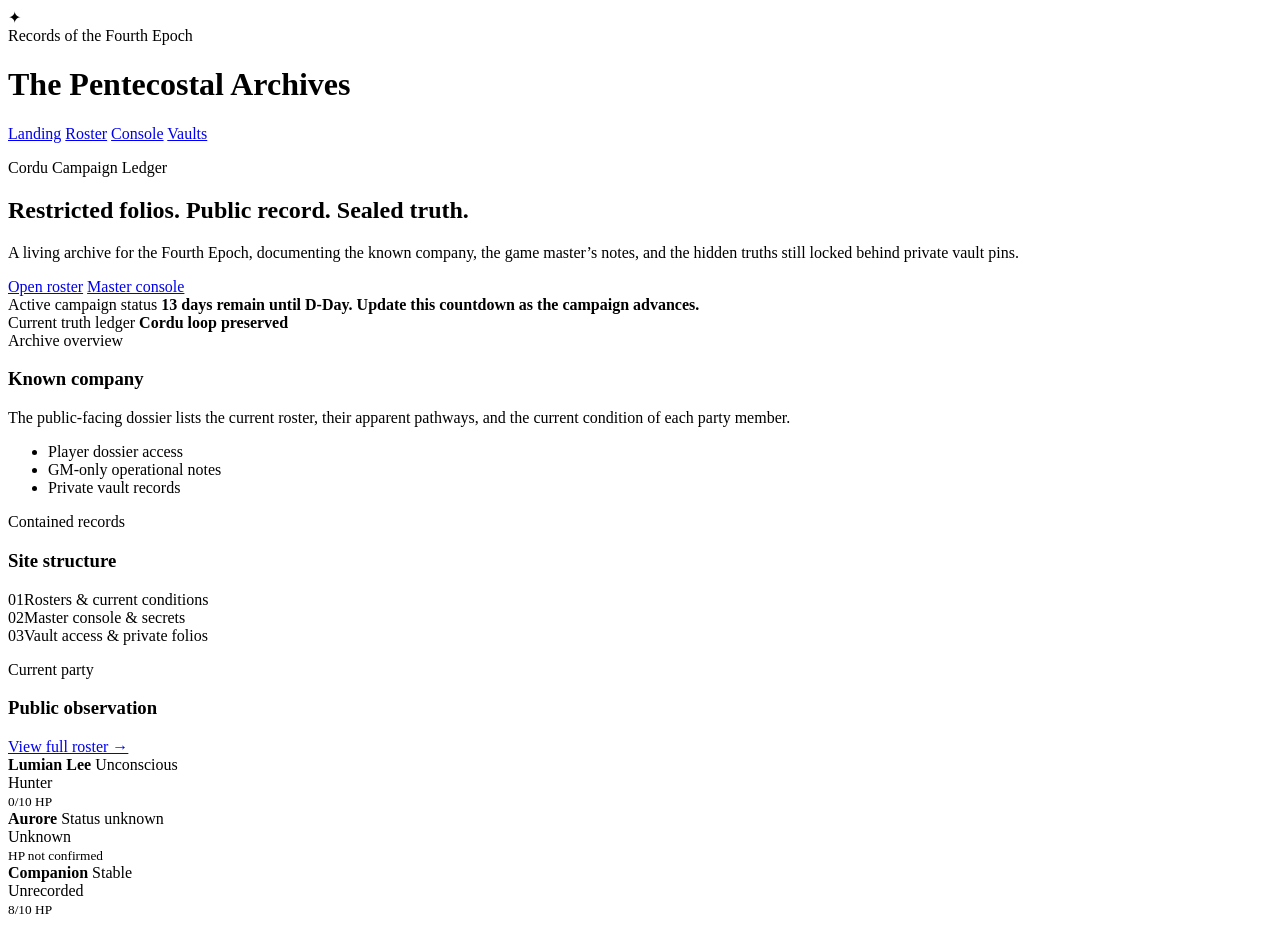
<file: index.html>
<!doctype html>
<html lang="en">
  <head>
    <meta charset="utf-8" />
    <meta name="viewport" content="width=device-width,initial-scale=1" />
    <meta name="theme-color" content="#111512" />
    <title>The Pentecostal Archives | Landing</title>
    <link rel="stylesheet" href="styles.css" />
    <script defer src="app.js"></script>
  </head>
  <body data-page="home">
    <div class="page-shell">
      <header class="topbar">
        <div class="brand-block">
          <div class="brand-mark">✦</div>
          <div>
            <div class="eyebrow">Records of the Fourth Epoch</div>
            <h1>The Pentecostal Archives</h1>
          </div>
        </div>
        <nav class="main-nav" aria-label="Primary navigation">
          <a class="active" href="index.html">Landing</a>
          <a href="roster.html">Roster</a>
          <a href="console.html">Console</a>
          <a href="vaults.html">Vaults</a>
        </nav>
      </header>

      <main class="page-content home-layout">
        <section class="hero panel">
          <div class="hero-copy">
            <p class="eyebrow accent">Cordu Campaign Ledger</p>
            <h2>Restricted folios. Public record. Sealed truth.</h2>
            <p>
              A living archive for the Fourth Epoch, documenting the known company, the game master’s notes,
              and the hidden truths still locked behind private vault pins.
            </p>
            <div class="hero-actions">
              <a class="button primary" href="roster.html">Open roster</a>
              <a class="button secondary" href="console.html">Master console</a>
            </div>
          </div>
          <div class="hero-aside">
            <div class="stat-card">
              <span class="label">Active campaign status</span>
              <strong id="countdownDisplay">--</strong>
            </div>
            <div class="stat-card muted">
              <span class="label">Current truth ledger</span>
              <strong>Cordu loop preserved</strong>
            </div>
          </div>
        </section>

        <section class="overview-grid">
          <article class="panel summary-panel">
            <div class="eyebrow">Archive overview</div>
            <h3>Known company</h3>
            <p>
              The public-facing dossier lists the current roster, their apparent pathways, and the current condition of each party member.
            </p>
            <ul class="feature-list">
              <li>Player dossier access</li>
              <li>GM-only operational notes</li>
              <li>Private vault records</li>
            </ul>
          </article>

          <article class="panel summary-panel">
            <div class="eyebrow">Contained records</div>
            <h3>Site structure</h3>
            <div class="record-stack">
              <div><span>01</span>Rosters & current conditions</div>
              <div><span>02</span>Master console & secrets</div>
              <div><span>03</span>Vault access & private folios</div>
            </div>
          </article>
        </section>

        <section class="panel dossier-panel">
          <div class="section-heading">
            <div>
              <p class="eyebrow">Current party</p>
              <h3>Public observation</h3>
            </div>
            <a href="roster.html" class="text-link">View full roster →</a>
          </div>
          <div id="homeRoster" class="mini-roster" aria-live="polite"></div>
        </section>
      </main>
    </div>

    <div id="toast" class="toast hidden" aria-live="polite"></div>
  </body>
</html>
</file>
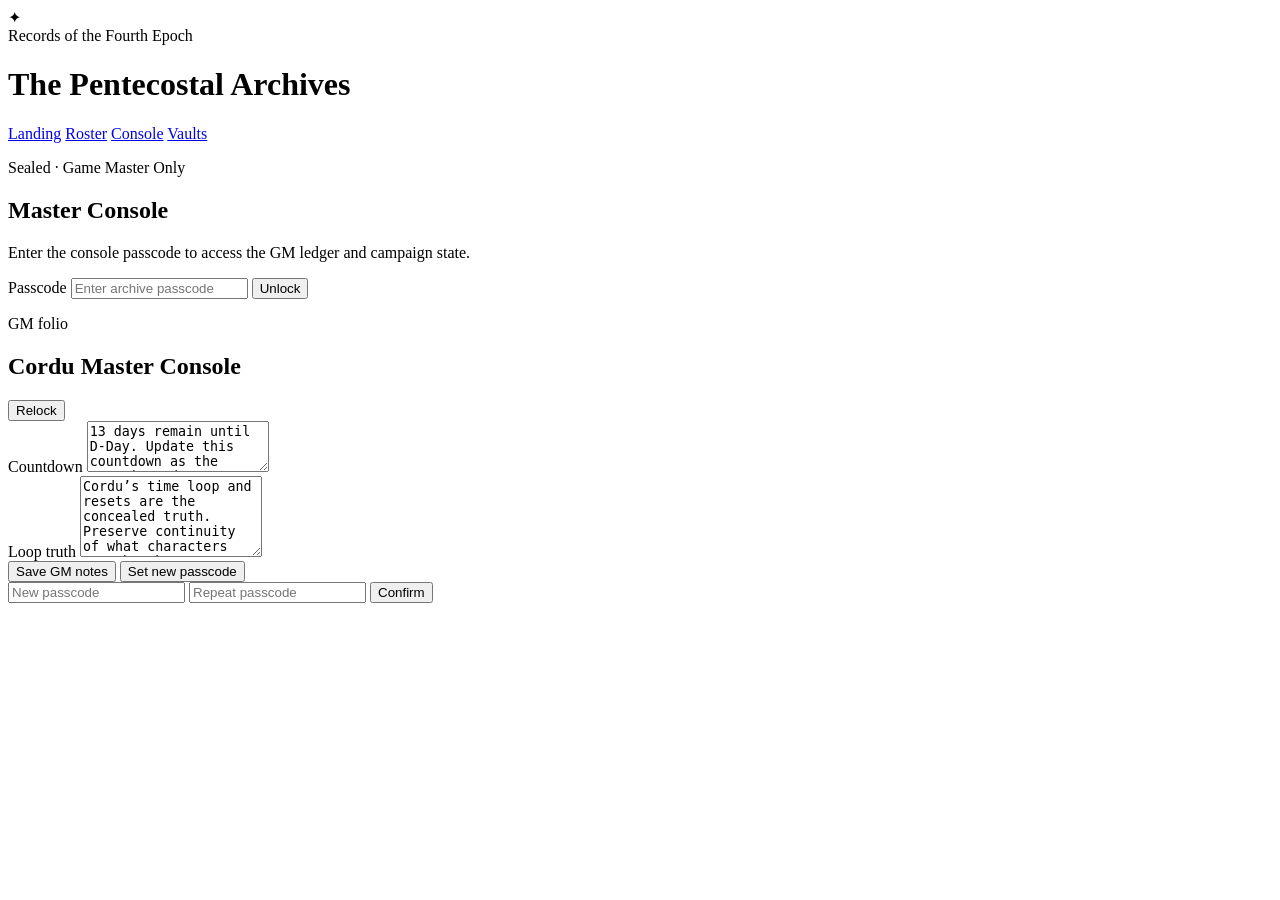
<file: console.html>
<!doctype html>
<html lang="en">
  <head>
    <meta charset="utf-8" />
    <meta name="viewport" content="width=device-width,initial-scale=1" />
    <meta name="theme-color" content="#111512" />
    <title>The Pentecostal Archives | Master Console</title>
    <link rel="stylesheet" href="styles.css" />
    <script defer src="app.js"></script>
  </head>
  <body data-page="console">
    <div class="page-shell">
      <header class="topbar">
        <div class="brand-block">
          <div class="brand-mark">✦</div>
          <div>
            <div class="eyebrow">Records of the Fourth Epoch</div>
            <h1>The Pentecostal Archives</h1>
          </div>
        </div>
        <nav class="main-nav" aria-label="Primary navigation">
          <a href="index.html">Landing</a>
          <a href="roster.html">Roster</a>
          <a class="active" href="console.html">Console</a>
          <a href="vaults.html">Vaults</a>
        </nav>
      </header>

      <main class="page-content narrow-content">
        <section class="panel locked-panel" id="consoleLock">
          <p class="eyebrow accent">Sealed · Game Master Only</p>
          <h2>Master Console</h2>
          <p class="muted-text">Enter the console passcode to access the GM ledger and campaign state.</p>

          <form id="dmForm" class="archive-form">
            <label for="dmPin">Passcode</label>
            <input id="dmPin" type="password" placeholder="Enter archive passcode" autocomplete="off" />
            <button type="submit" class="button primary">Unlock</button>
          </form>
        </section>

        <section class="panel hidden" id="consoleContent">
          <div class="section-heading">
            <div>
              <p class="eyebrow">GM folio</p>
              <h2>Cordu Master Console</h2>
            </div>
            <button id="lockConsole" class="button secondary" type="button">Relock</button>
          </div>

          <div class="dm-layout">
            <div class="field-group">
              <label for="countdownInput">Countdown</label>
              <textarea id="countdownInput" rows="3"></textarea>
            </div>
            <div class="field-group">
              <label for="loopInput">Loop truth</label>
              <textarea id="loopInput" rows="5"></textarea>
            </div>
          </div>

          <div class="console-actions">
            <button id="saveDmState" class="button primary" type="button">Save GM notes</button>
            <button id="saveDmPin" class="button secondary" type="button">Set new passcode</button>
          </div>

          <div class="inline-form hidden" id="pinFormWrap">
            <input id="newDmPin" type="password" placeholder="New passcode" />
            <input id="newDmPin2" type="password" placeholder="Repeat passcode" />
            <button id="confirmDmPin" class="button secondary" type="button">Confirm</button>
          </div>
        </section>
      </main>
    </div>

    <div id="toast" class="toast hidden" aria-live="polite"></div>
  </body>
</html>
</file>
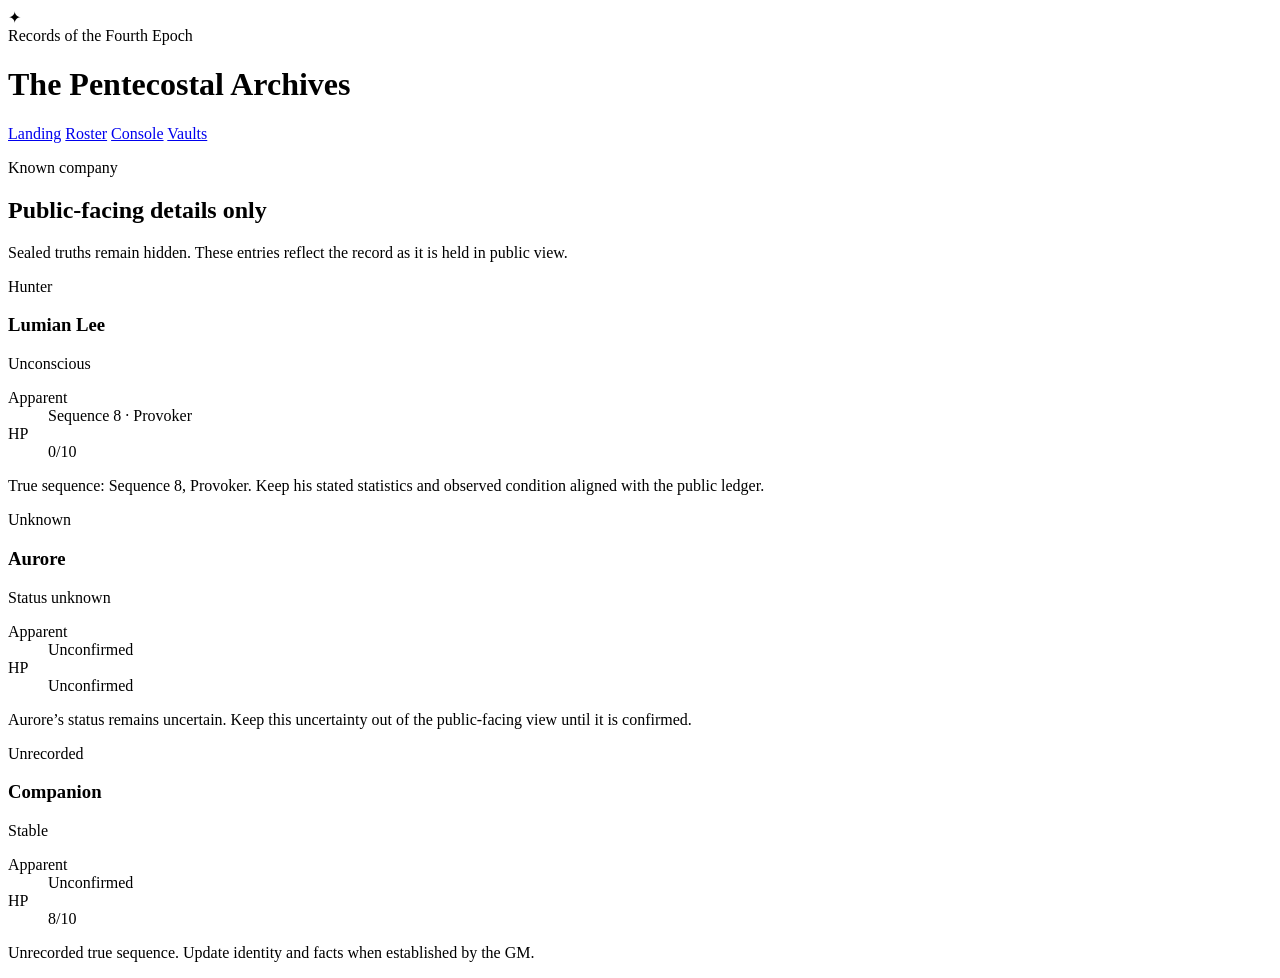
<file: roster.html>
<!doctype html>
<html lang="en">
  <head>
    <meta charset="utf-8" />
    <meta name="viewport" content="width=device-width,initial-scale=1" />
    <meta name="theme-color" content="#111512" />
    <title>The Pentecostal Archives | Roster</title>
    <link rel="stylesheet" href="styles.css" />
    <script defer src="app.js"></script>
  </head>
  <body data-page="roster">
    <div class="page-shell">
      <header class="topbar">
        <div class="brand-block">
          <div class="brand-mark">✦</div>
          <div>
            <div class="eyebrow">Records of the Fourth Epoch</div>
            <h1>The Pentecostal Archives</h1>
          </div>
        </div>
        <nav class="main-nav" aria-label="Primary navigation">
          <a href="index.html">Landing</a>
          <a class="active" href="roster.html">Roster</a>
          <a href="console.html">Console</a>
          <a href="vaults.html">Vaults</a>
        </nav>
      </header>

      <main class="page-content">
        <section class="panel intro-panel">
          <div>
            <p class="eyebrow">Known company</p>
            <h2>Public-facing details only</h2>
          </div>
          <p class="muted-text">Sealed truths remain hidden. These entries reflect the record as it is held in public view.</p>
        </section>

        <section id="rosterGrid" class="roster-grid" aria-live="polite"></section>
      </main>
    </div>

    <div id="toast" class="toast hidden" aria-live="polite"></div>
  </body>
</html>
</file>
<file: styles.css>
<!doctype html>
<html lang="en">
  <head>
    <meta charset="utf-8" />
    <meta name="viewport" content="width=device-width,initial-scale=1" />
    <meta name="theme-color" content="#111512" />
    <title>The Pentecostal Archives | Vaults</title>
    <link rel="stylesheet" href="styles.css" />
    <script defer src="app.js"></script>
  </head>
  <body data-page="vaults">
    <div class="page-shell">
      <header class="topbar">
        <div class="brand-block">
          <div class="brand-mark">✦</div>
          <div>
            <div class="eyebrow">Records of the Fourth Epoch</div>
            <h1>The Pentecostal Archives</h1>
          </div>
        </div>
        <nav class="main-nav" aria-label="Primary navigation">
          <a href="index.html">Landing</a>
          <a href="roster.html">Roster</a>
          <a href="console.html">Console</a>
          <a class="active" href="vaults.html">Vaults</a>
        </nav>
      </header>

      <main class="page-content narrow-content">
        <section class="panel locked-panel" id="vaultLock">
          <p class="eyebrow accent">Individual sealed folios</p>
          <h2>Character Vaults</h2>
          <p class="muted-text">Select a character and enter their private PIN to open the sealed folio.</p>

          <form id="vaultForm" class="archive-form">
            <label for="characterSelect">Select character</label>
            <select id="characterSelect"></select>
            <label for="vaultPin">Private PIN</label>
            <input id="vaultPin" type="password" placeholder="Enter vault PIN" autocomplete="off" />
            <button type="submit" class="button primary">Open folio</button>
          </form>
        </section>

        <section class="panel hidden" id="vaultContent"></section>
      </main>
    </div>

    <div id="toast" class="toast hidden" aria-live="polite"></div>
  </body>
</html>
</file>
